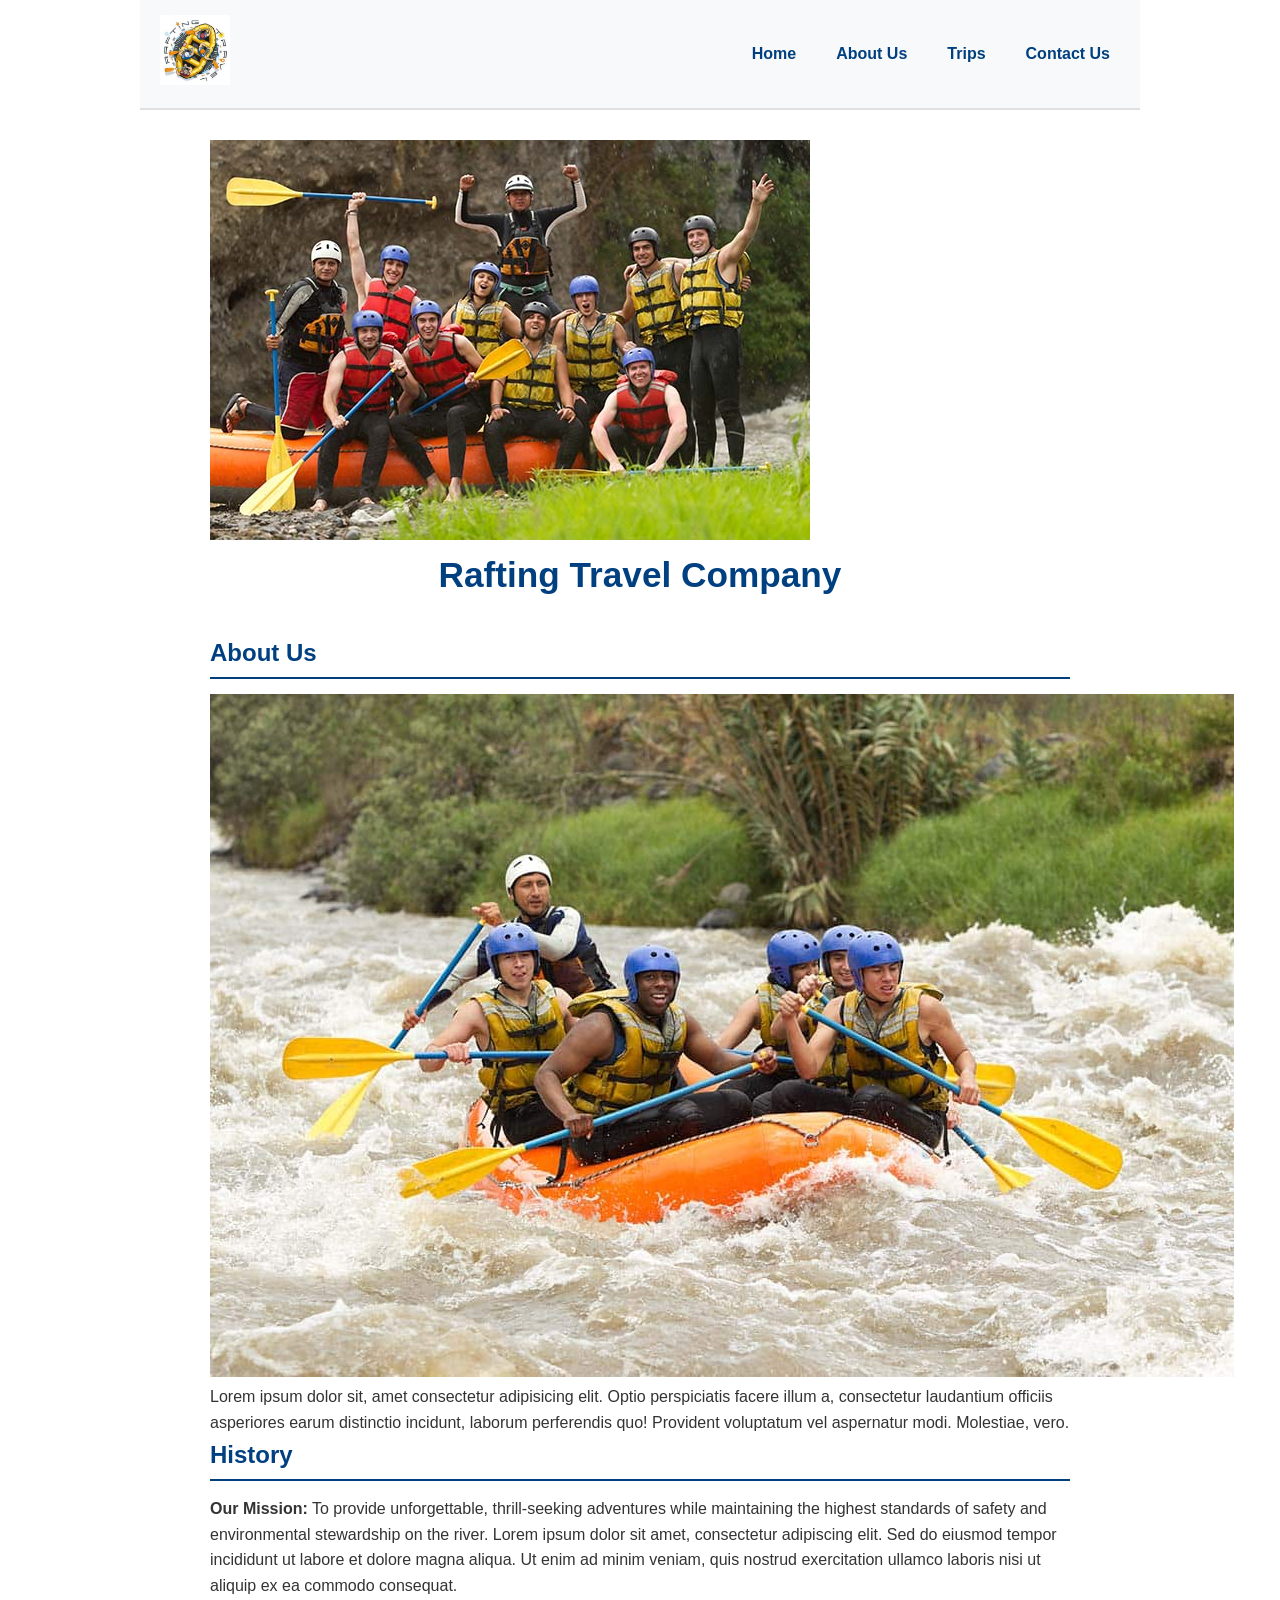
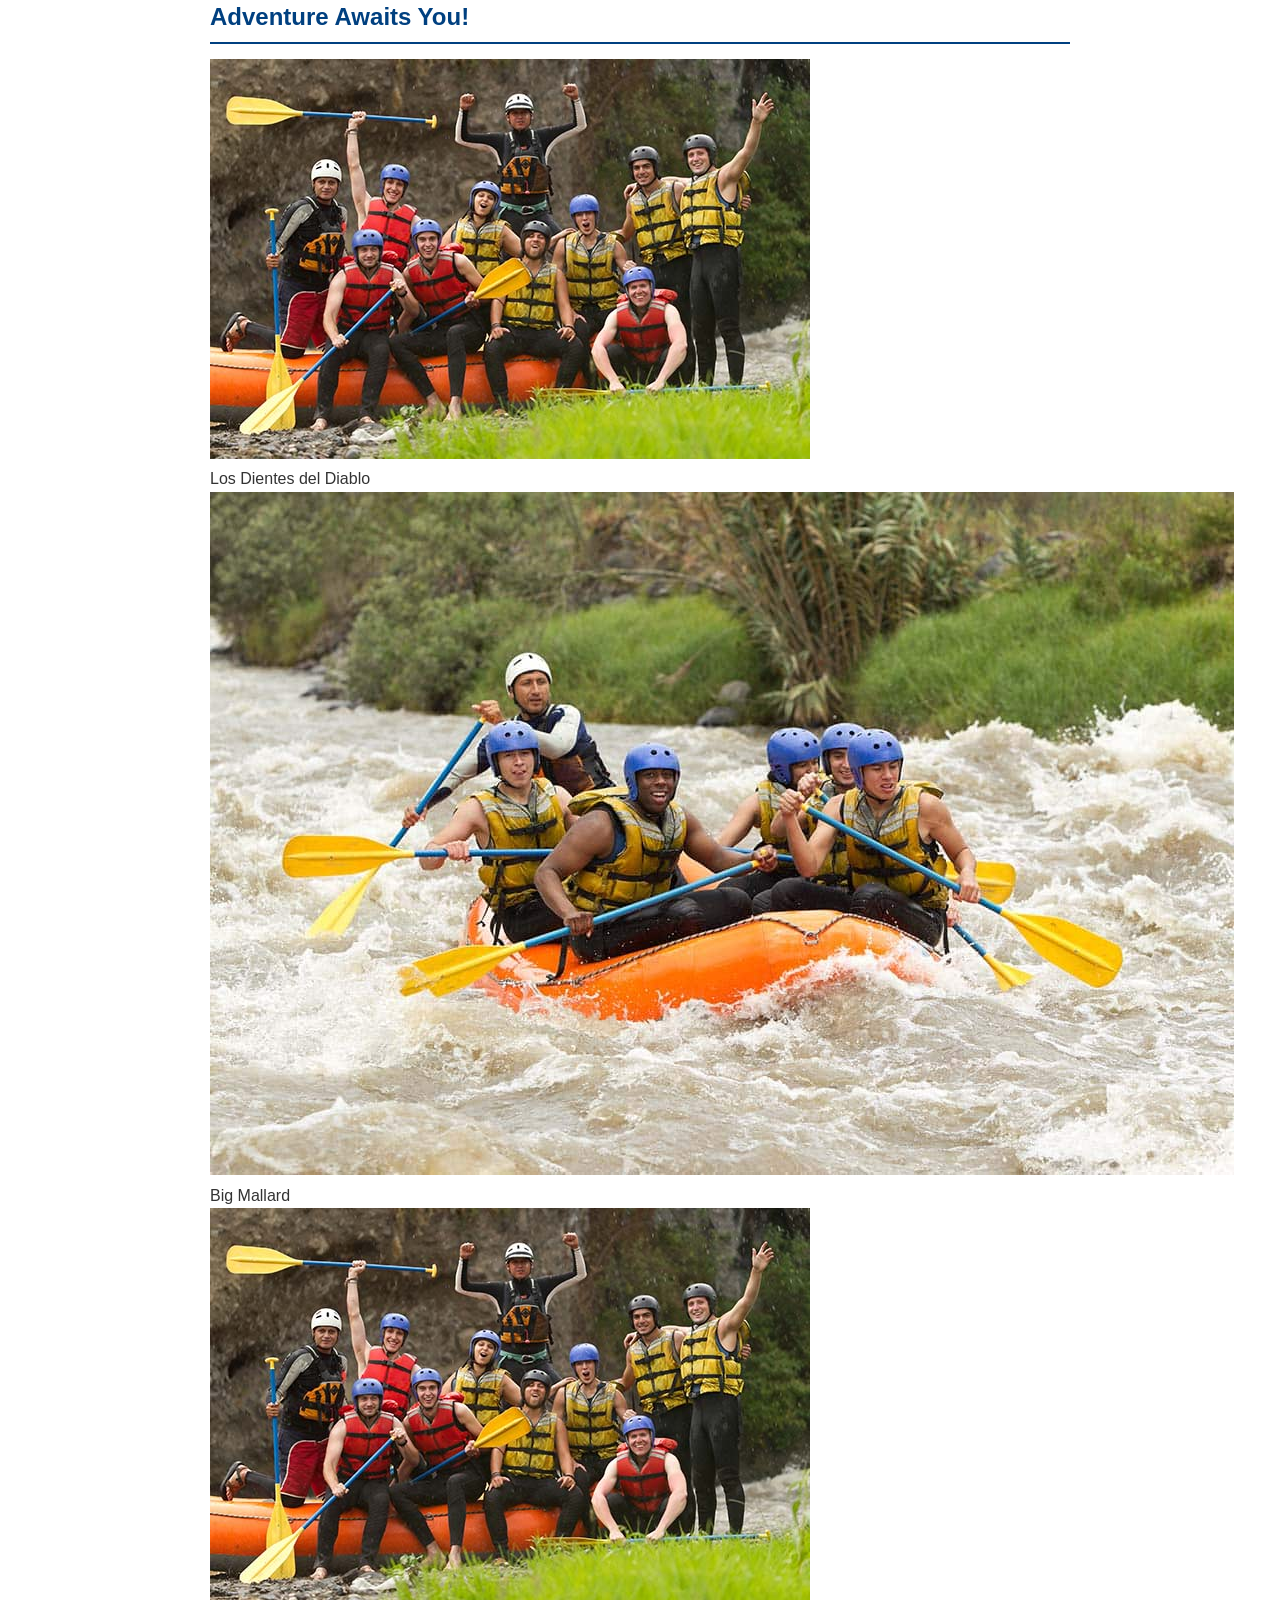
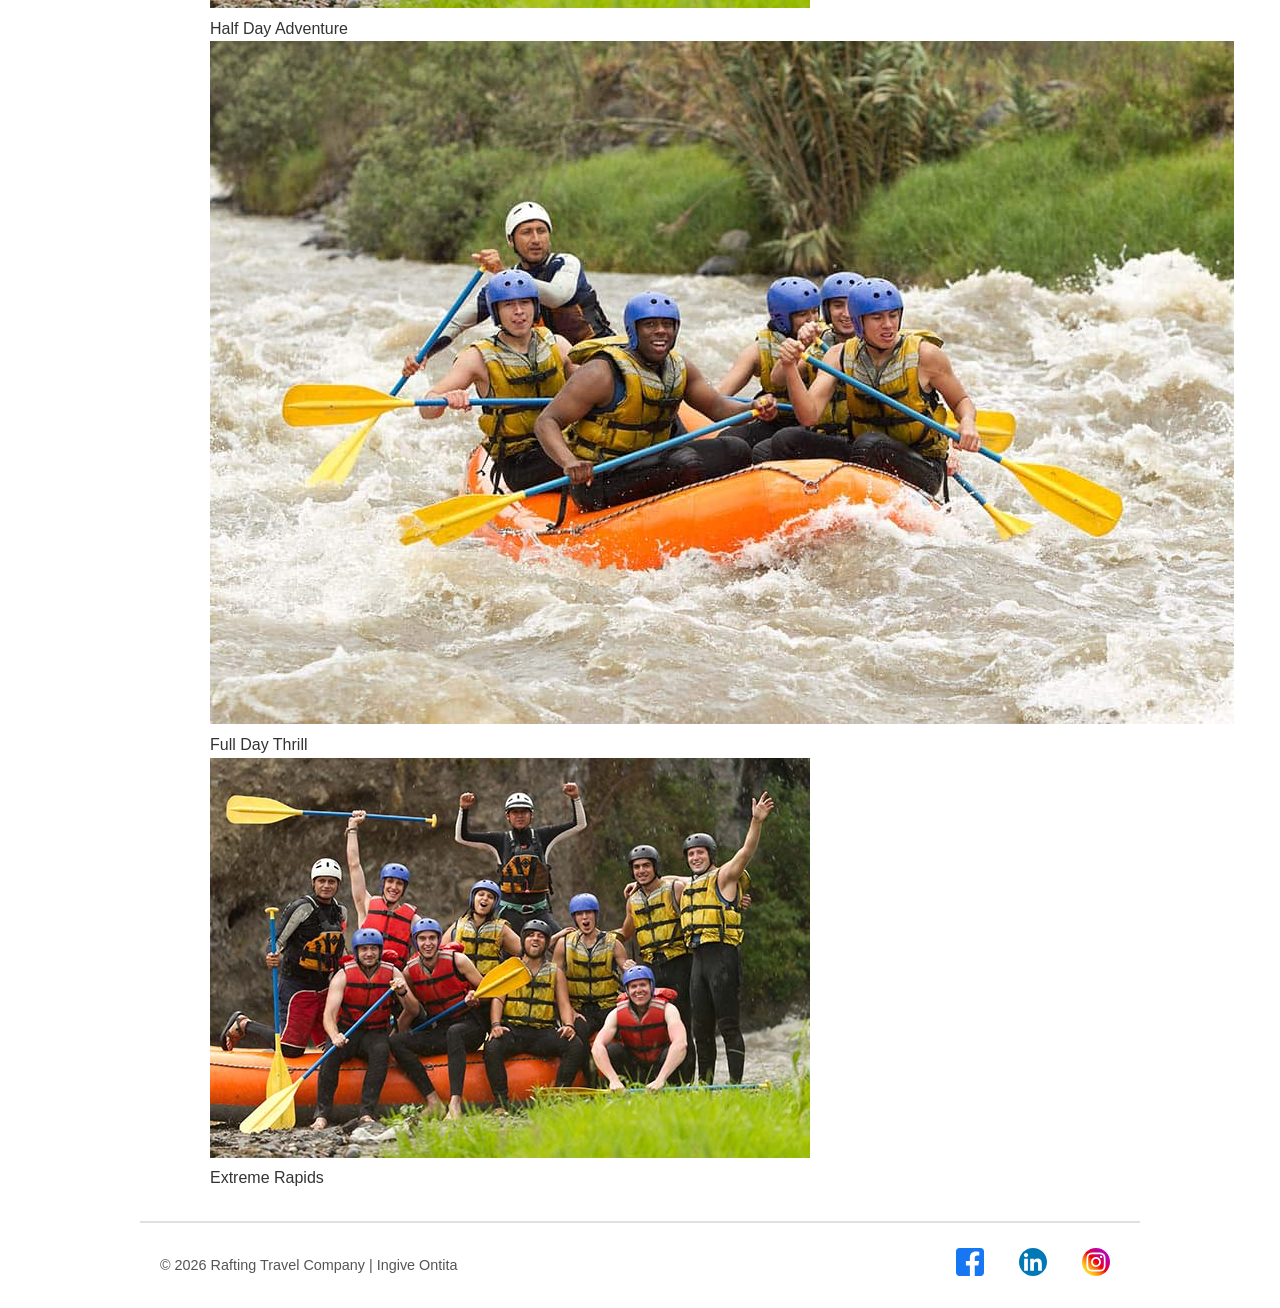
<file: wwr/index.html>
<!DOCTYPE html>
<html lang="en">

<head>
    <meta charset="UTF-8">
    <meta name="viewport" content="width=device-width, initial-scale=1.0">
    <meta name="description"
      content="Discover the story, mission, and passionate team behind Rafting travel Company, delivering exceptional river rafting experiences.">
    <meta name="author" content="Ingive Ontita">
    <title>About Us | Rafting Travel Company</title>
    <link rel="stylesheet" href="styles/rafting.css">
</head>

<body>
    <header>
        <a href="index.html">
            <img src="images/site-logo.png" alt="Rafting Travel Company Logo" class="logo">
        </a>

        <nav>
            <ul>
                <li><a href="index.html">Home</a></li>
                <li><a href="about.html">About Us</a></li>
                <li><a href="trips.html">Trips</a></li>
                <li><a href="contact.html">Contact Us</a></li>
            </ul>
        </nav>
    </header>

    <main>
        <div class="hero">
            <img src="images/rafting.jpg"
              alt="Thrilling white water rafting group adventure down river rapids">
            <h1>Rafting Travel Company</h1>

            <article>
                <h2>About Us</h2>
                <img src="images/happy.jpg"
                  alt="Smiling clients wearing helmets and life jackets after an exciting trip">
                <p>
                    Lorem ipsum dolor sit, amet consectetur adipisicing elit. Optio perspiciatis
                    facere illum a, consectetur laudantium officiis asperiores earum distinctio
                    incidunt,
                    laborum perferendis quo! Provident voluptatum vel aspernatur modi. Molestiae,
                    vero.
                </p>
            </article>
        </div>

        <section class="history">
            <h2>History</h2>
            <p>
                <strong>Our Mission:</strong> To provide unforgettable, thrill-seeking adventures
                while maintaining the highest standards of safety and environmental stewardship on
                the river. Lorem ipsum dolor sit amet, consectetur adipiscing elit. Sed do eiusmod
                tempor incididunt ut labore et dolore magna aliqua. Ut enim ad minim veniam, quis
                nostrud
                exercitation ullamco laboris nisi ut aliquip ex ea commodo consequat.
            </p>
        </section>

        <section class="adventures">
            <h2>Adventure Awaits You!</h2>
            <div class="adventure-gallery">
                <figure>
                    <img src="images/rafting.jpg" alt="Rafting down Los Dientes del Diablo rapid">
                    <figcaption>Los Dientes del Diablo</figcaption>
                </figure>
                <figure>
                    <img src="images/happy.jpg" alt="Group enjoying Big Mallard rapid">
                    <figcaption>Big Mallard</figcaption>
                </figure>
                <figure>
                    <img src="images/rafting.jpg" alt="Raft navigating Half Day Adventure route">
                    <figcaption>Half Day Adventure</figcaption>
                </figure>
                <figure>
                    <img src="images/happy.jpg" alt="Full day white water rafting adventure">
                    <figcaption>Full Day Thrill</figcaption>
                </figure>
                <figure>
                    <img src="images/rafting.jpg" alt="Rafting through extreme rapids">
                    <figcaption>Extreme Rapids</figcaption>
                </figure>
            </div>
        </section>
    </main>

    <footer>
        <p>&copy; 2026 Rafting Travel Company | Ingive Ontita</p>
        <nav class="socialmedia">
            <a href="https://facebook.com">
                <img src="images/facebook.svg" alt="Facebook Icon">
            </a>
            <a href="https://linkedin.com">
                <img src="images/linkedin.svg" alt="LinkedIn Icon">
            </a>
            <a href="https://instagram.com">
                <img src="images/instagram.svg" alt="Instagram Icon">
            </a>
        </nav>
    </footer>
</body>

</html>
</file>
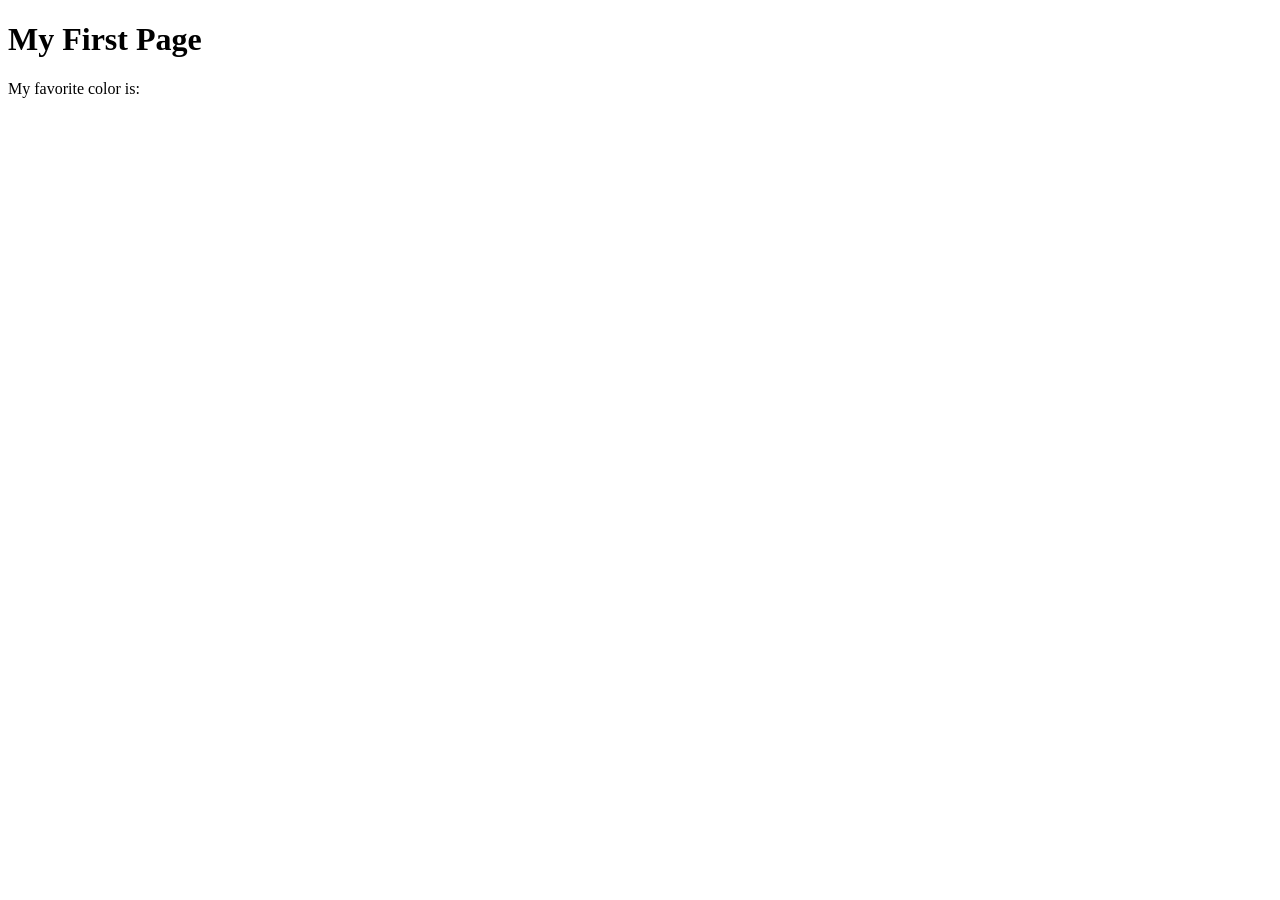
<file: week01/first-page.html>
<!DOCTYPE html>
<html lang="en">
<head>
    <meta charset="UTF-8">
    <meta name="viewport" content="width=device-width, initial-scale=1.0">
    <title>My First Page</title>
</head>
<body>
    <h1>My First Page</h1>
    <p>My favorite color is: </p>
</body>
</html>
</file>
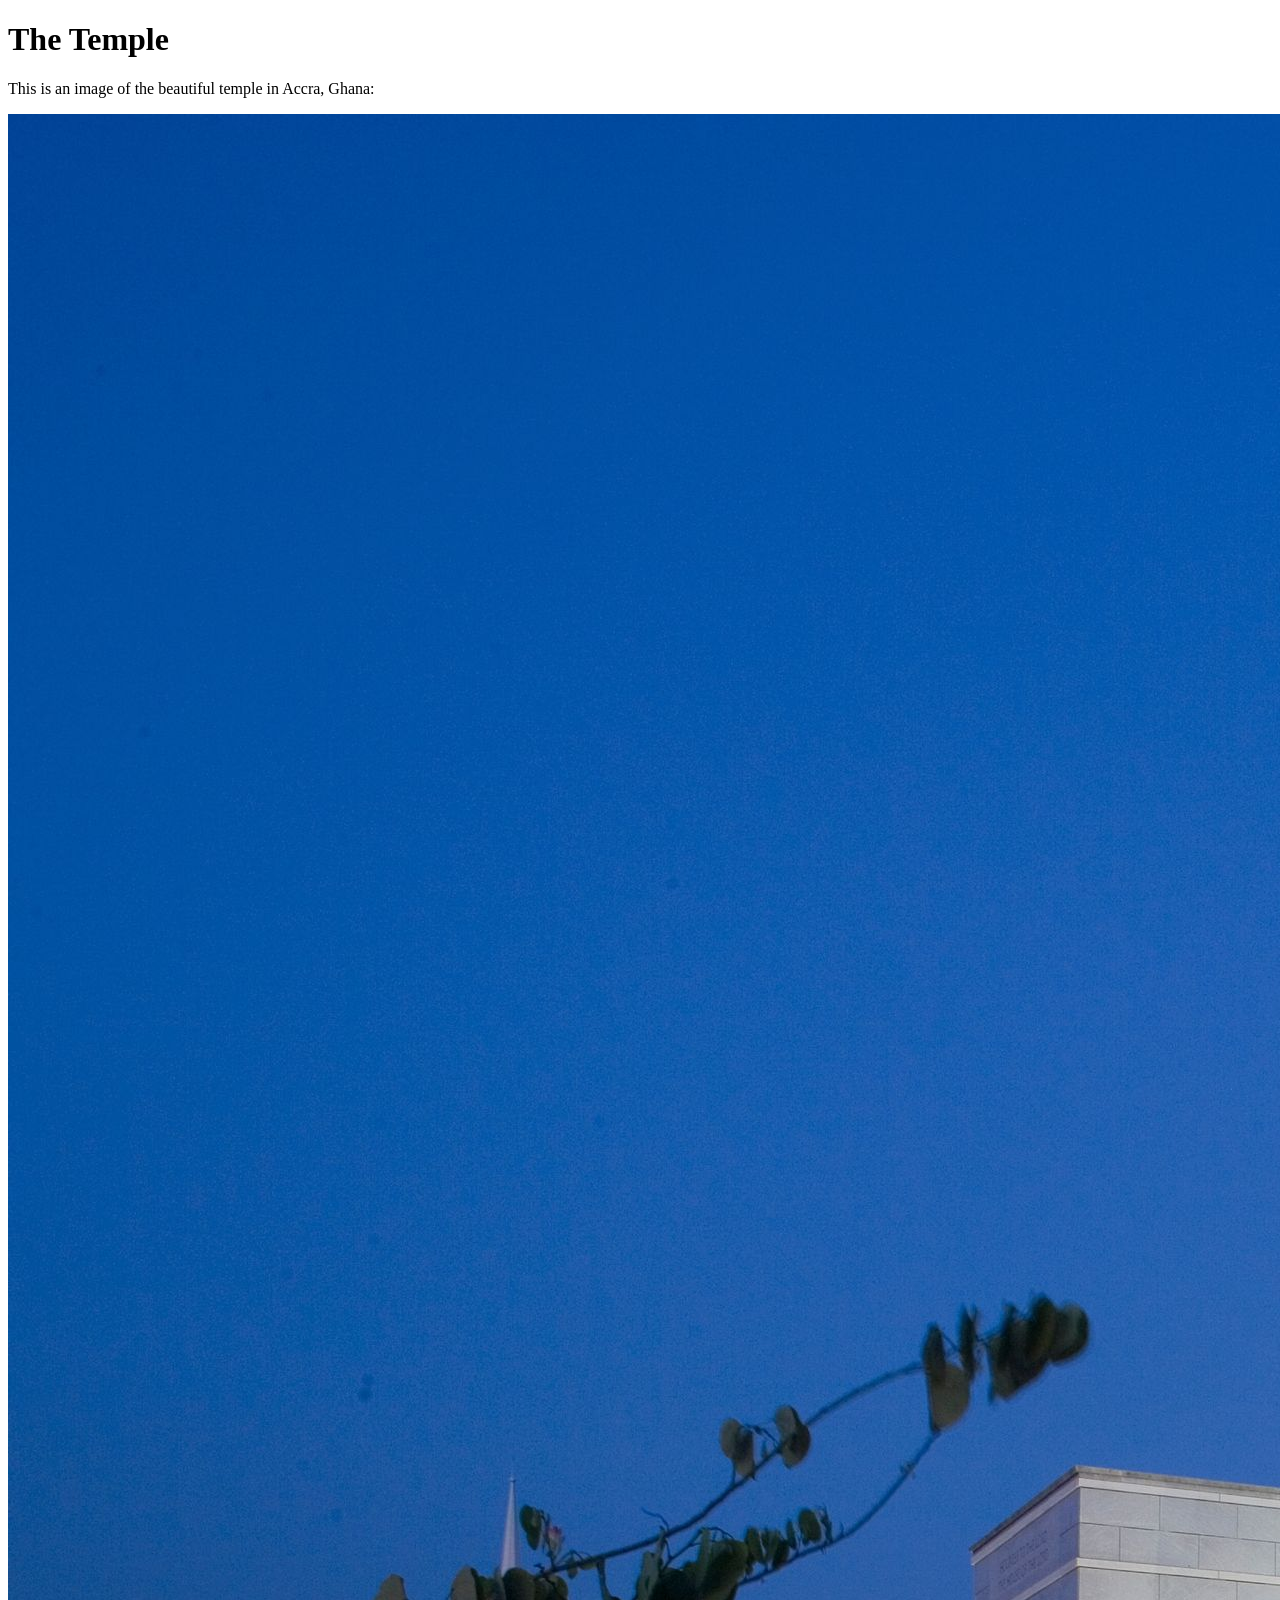
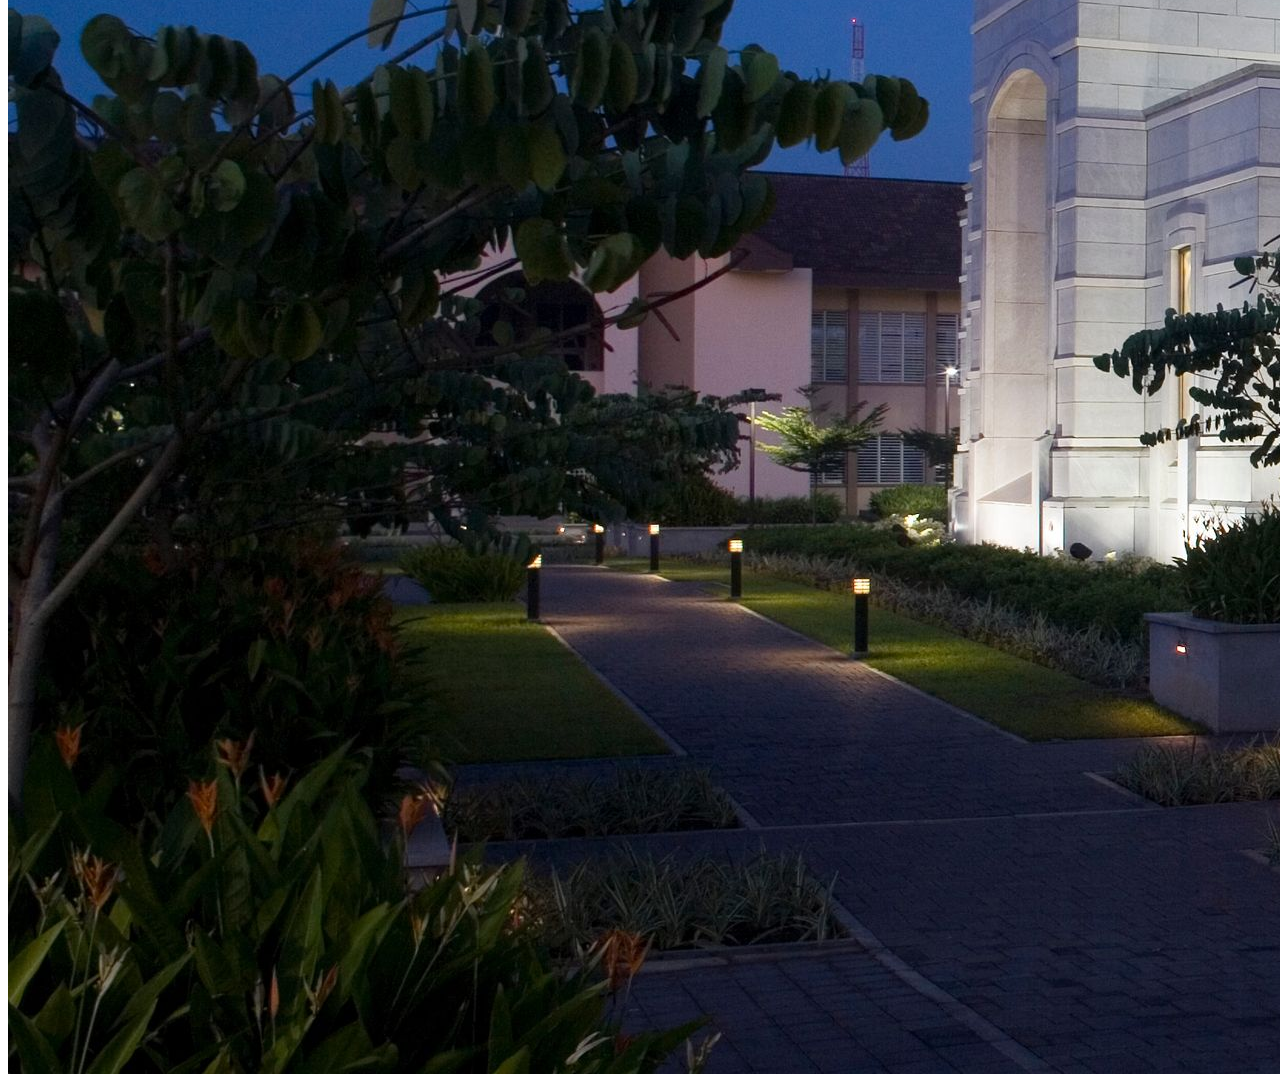
<file: week01/images.html>
<!DOCTYPE html>
<html lang="en">
<head>
    <meta charset="UTF-8">
    <meta name="viewport" content="width=device-width, initial-scale=1.0">
    <title>Temple Image</title>
</head>
<body>
    <h1>The Temple</h1>
    <p>This is an image of the beautiful temple in Accra, Ghana:</p>
    <img src="images/temple-large.jpeg" alt="The Accra Ghana Temple">
    
</body>
</html>
</file>
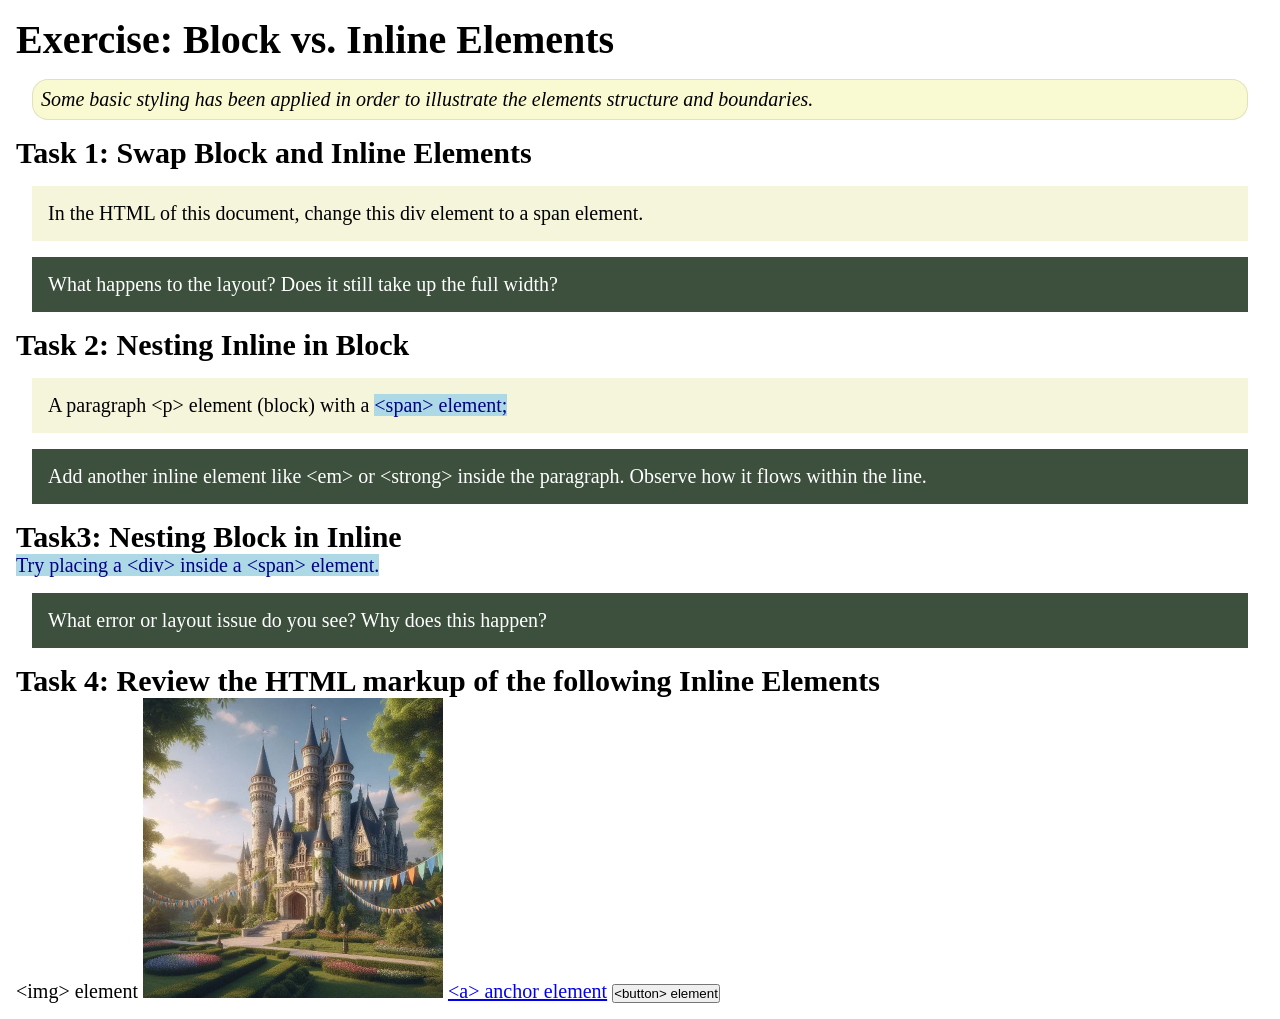
<file: week02/block-vs-inline.html>
<!DOCTYPE html>
<html lang="en">

<head>
    <meta charset="UTF-8">
    <meta name="viewport" content="width=device-width, initial-scale=1.0">
    <title>Exercise: Block vs. Inline Elements</title>
    <link rel="stylesheet" href="styles/block-vs-inline.css">
</head>

<body>
    <main>
        <h1>Exercise: Block vs. Inline Elements</h1>
        <p class="note">Some basic styling has been applied in order to illustrate the elements structure and
            boundaries.</p>

        <h2>Task 1: Swap Block and Inline Elements</h2>
        <div>In the HTML of this document, change this div element to a span element.</div>

        <p class="question">What happens to the layout? Does it still take up the full width?</p>

        <h2>Task 2: Nesting Inline in Block</h2>
        <p>A paragraph &lt;p&gt; element (block) with a <span>&lt;span&gt; element;</span></p>
        <p class="question">Add another inline element like &lt;em&gt; or &lt;strong&gt; inside the paragraph. Observe
            how it flows within the line.</p>

        <h2>Task3: Nesting Block in Inline</h2>
        <span>Try placing a &lt;div&gt; inside a &lt;span&gt; element.</span>
            <p class="question">What error or layout issue do you see? Why does this happen?</p>


            <h2>Task 4: Review the HTML markup of the following Inline Elements</h2>
        &lt;img&gt; element
        <img src="images/castle.webp" alt="placeholder image (images are inline)" width="300" height="300">
        <a href="https://churchofjesuschrist.org">&lt;a&gt; anchor element</a>
        <button type="button">&lt;button&gt; element</button>
    </main>
</body>

</html>
</file>
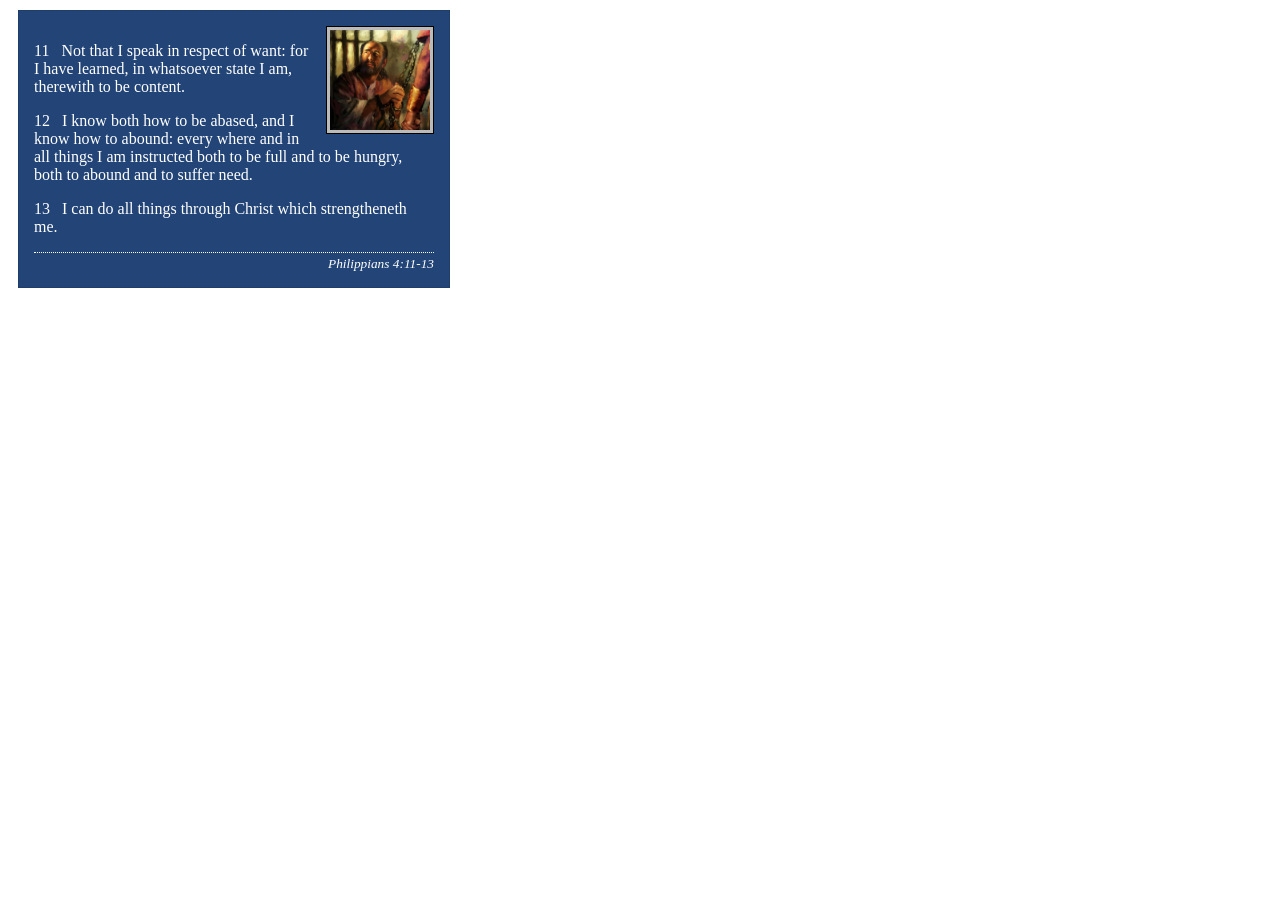
<file: week02/box-model-solution.html>
<!DOCTYPE html>
<html lang="en">
<head>
    <meta charset="UTF-8">
    <meta name="viewport" content="width=device-width, initial-scale=1.0">
    <title>Box Model Activity</title>
    <link rel="stylesheet" href="styles/box-model-solution.css">
</head>
<body>
    <main>
        <div class="callout">
            <img src="images/apostle-paul-imprisoned.webp" alt="Paul the Apostle - Imprisoned in Rome" width="200" height="200">
            <blockquote>
                <p>11 &nbsp; Not that I speak in respect of want: for I have learned, in whatsoever state I am, therewith to be content.</p>
                <p>12 &nbsp; I know both how to be abased, and I know how to abound: every where and in all things I am instructed both to be full and to be hungry, both to abound and to suffer need.</p>
                <p>13 &nbsp; I can do all things through Christ which strengtheneth me.</p>
            </blockquote>
            <cite>Philippians 4:11-13</cite>
        </div>
    </main>
</body>
</html>
</file>
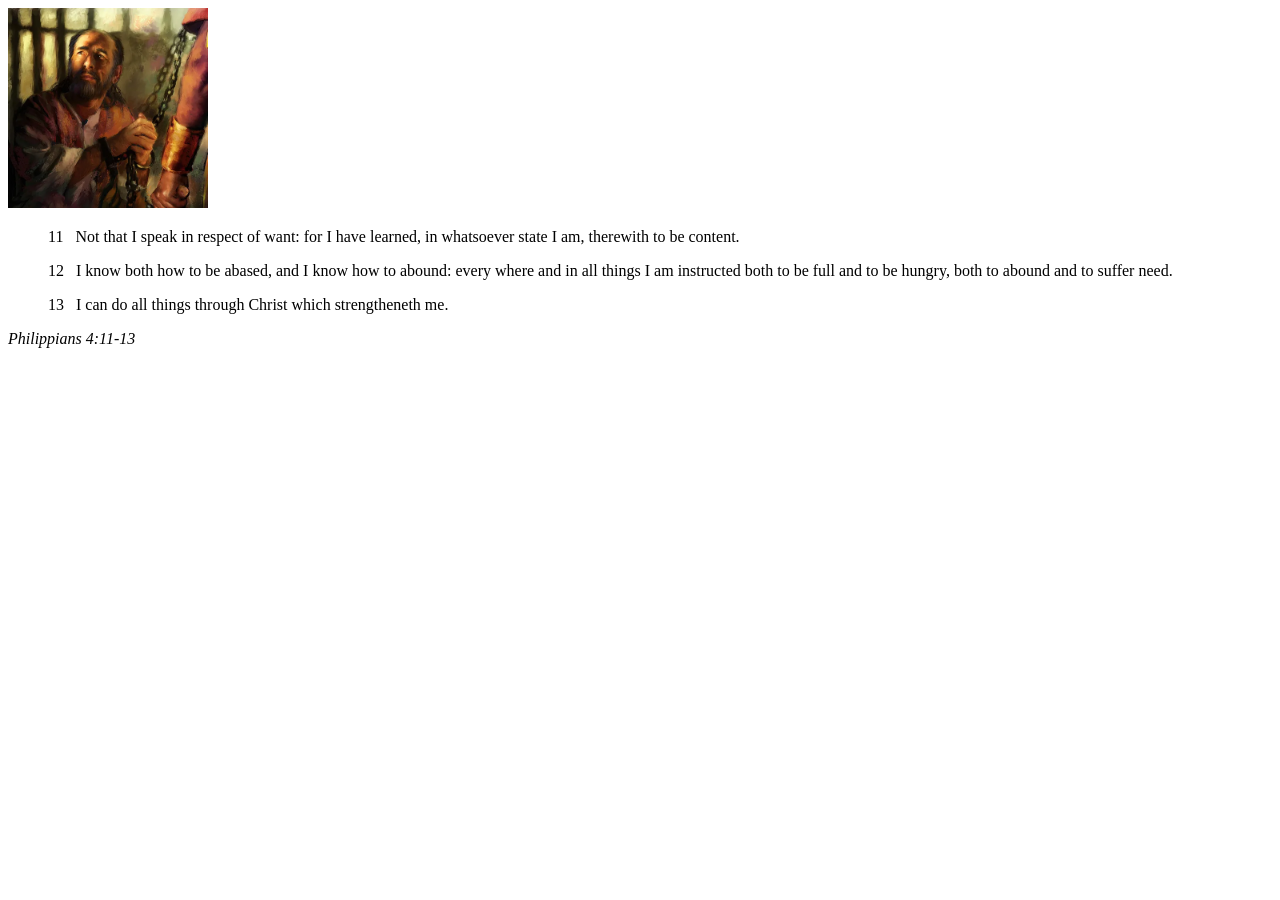
<file: week02/box-model.html>
<!DOCTYPE html>
<html lang="en">
<head>
    <meta charset="UTF-8">
    <meta name="viewport" content="width=device-width, initial-scale=1.0">
    <title>Box Model Activity</title>
</head>
<body>
    <main>
        <div class="callout">
            <img src="images/apostle-paul-imprisoned.webp" alt="Paul the Apostle - Imprisoned in Rome" width="200" height="200">
            <blockquote>
                <p>11 &nbsp; Not that I speak in respect of want: for I have learned, in whatsoever state I am, therewith to be content.</p>
                <p>12 &nbsp; I know both how to be abased, and I know how to abound: every where and in all things I am instructed both to be full and to be hungry, both to abound and to suffer need.</p>
                <p>13 &nbsp; I can do all things through Christ which strengtheneth me.</p>
            </blockquote>
            <cite>Philippians 4:11-13</cite>
        </div>
    </main>
</body>
</html>
</file>
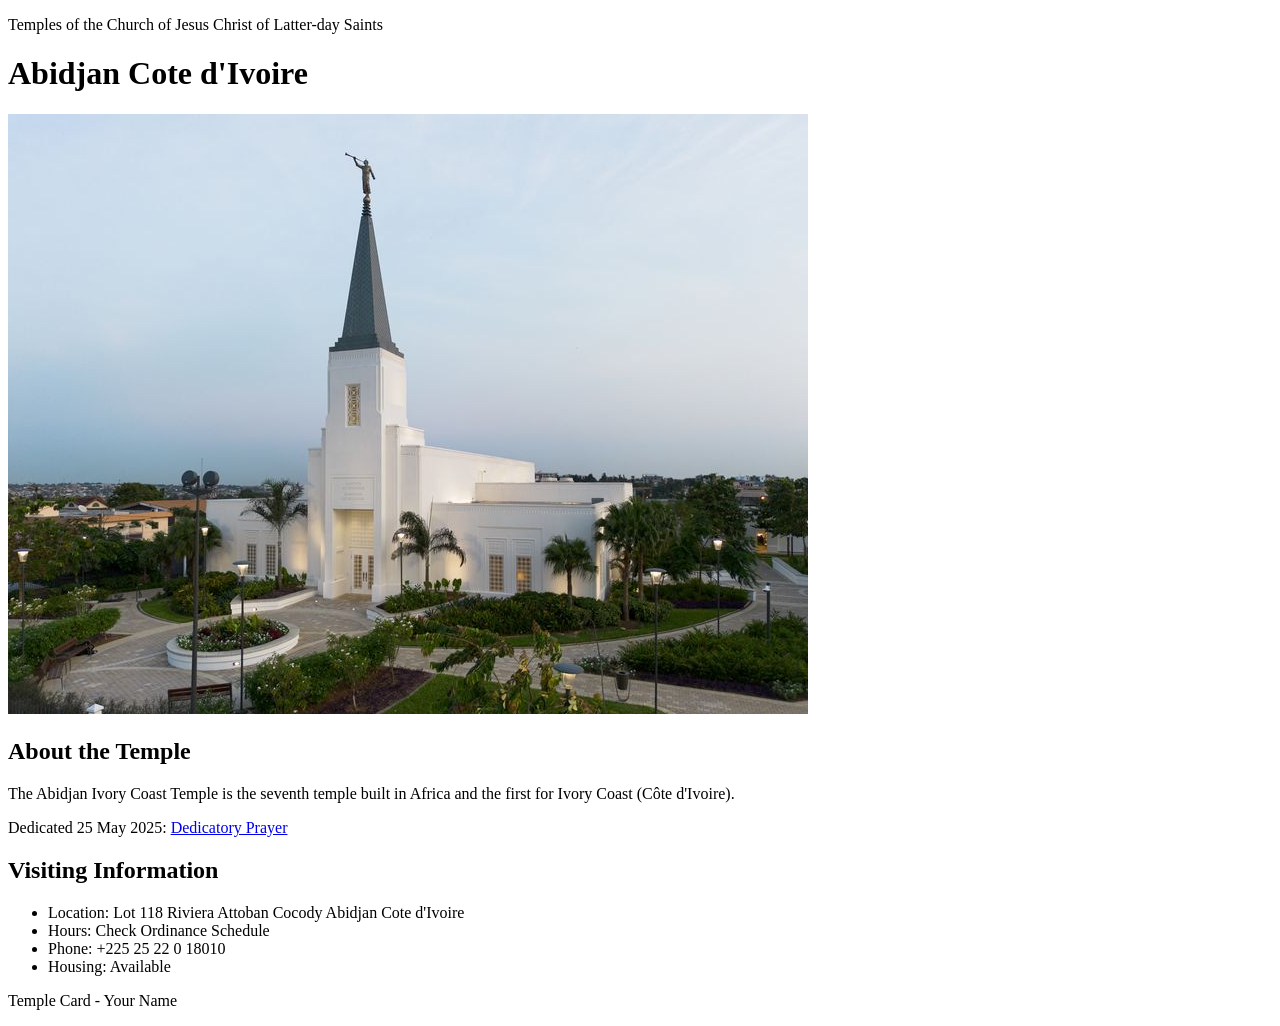
<file: week02/temple.html>
<!DOCTYPE html>
<html lang="en">

<head>
    <meta charset="UTF-8">
    <meta name="viewport" content="width=device-width, initial-scale=1.0">
    <title>Temple Card - Abidjan Cote d'Ivoire</title>
</head>

<body>
    <header>
        <p>Temples of the Church of Jesus Christ of Latter-day Saints</p>
    </header>
    <main>
        <h1>Abidjan Cote d'Ivoire</h1>
        <picture>
            <img src="images/abidjan-ivory-coast.jpeg" alt="Abidjan Cote d'Ivoire Temple">
        </picture>
        <section>
            <h2>About the Temple</h2>
            <p>The Abidjan Ivory Coast Temple is the seventh temple built in Africa and the first for Ivory Coast (Côte
                d'Ivoire).</p>
            <p>Dedicated 25 May 2025: <a
                    href="https://www.churchofjesuschrist.org/temples/dedicatory-prayer/abidjan-ivory-coast-temple/2025-05-25?lang=eng"
                    target="_blank" rel="noopener noreferrer">Dedicatory Prayer</a></p>
        </section>
        <section>
            <h2>Visiting Information</h2>
            <ul>
                <li>Location: Lot 118 Riviera Attoban Cocody Abidjan Cote d'Ivoire</li>
                <li>Hours: Check Ordinance Schedule</li>
                <li>Phone: +225 25 22 0 18010</li>
                <li>Housing: Available</li>
            </ul>
        </section>
    </main>
    <footer>
        <p>Temple Card - Your Name</p>
    </footer>
</body>

</html>
</file>
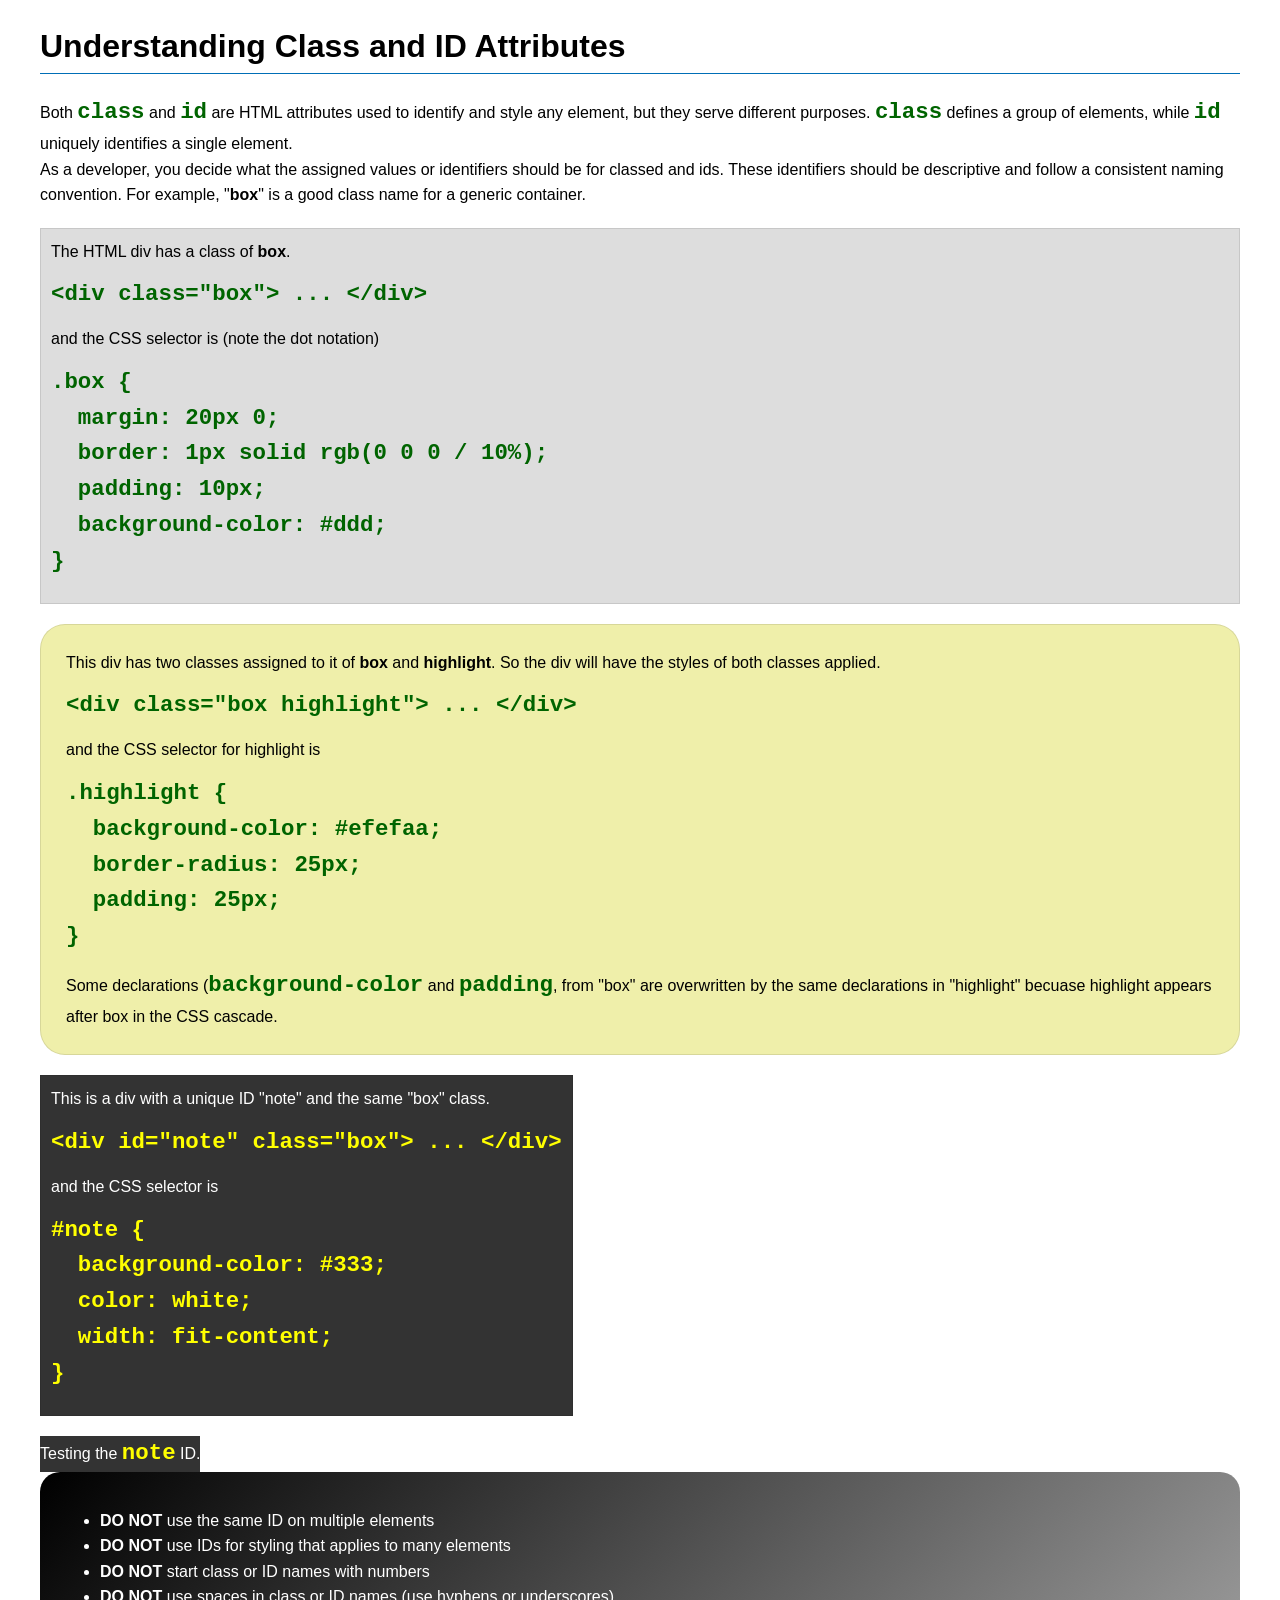
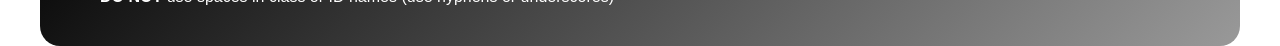
<file: week03/class-and-id.html>
<!DOCTYPE html>
<html lang="en">

<head>
    <meta charset="UTF-8">
    <meta name="viewport" content="width=device-width, initial-scale=1.0">
    <title>Class vs ID Attributes</title>
    <link rel="stylesheet" href="styles/class-and-id.css">
</head>

<body>
    <h1>Understanding Class and ID Attributes</h1>
    <p>Both <code>class</code> and <code>id</code> are HTML attributes used to identify and style any element, but they
        serve different purposes. <code>class</code> defines a group of elements, while <code>id</code> uniquely
        identifies a single element.</p>
    <p>As a developer, you decide what the assigned values or identifiers should be for classed and ids. These
        identifiers should be
        descriptive and follow a consistent naming convention. For example, "<strong>box</strong>" is a good class name
        for a generic container.</p>
    <div class="box">
        <p>The HTML div has a class of <strong>box</strong>.</p>
        <pre><code class="html">&lt;div class="box"&gt; ... &lt;/div&gt;</code></pre>
        and the CSS selector is (note the dot notation)
        <pre><code class="css">.box {
  margin: 20px 0;
  border: 1px solid rgb(0 0 0 / 10%);
  padding: 10px;
  background-color: #ddd; 
}</code></pre>
    </div>

    <div class="box highlight">
        <p>This div has two classes assigned to it of <strong>box</strong> and <strong>highlight</strong>. So the div
            will have the styles of both classes applied.</p>
        <pre><code class="html">&lt;div class="box highlight"&gt; ... &lt;/div&gt;</code></pre>
        and the CSS selector for highlight is
        <pre><code class="css">.highlight {
  background-color: #efefaa;
  border-radius: 25px;
  padding: 25px;
}</code></pre>
<p>Some declarations (<code>background-color</code> and <code>padding</code>, from "box" are overwritten by the same declarations in "highlight" becuase highlight appears after box in the CSS cascade.</p>
    </div>

    <div id="note" class="box">
        <p>This is a div with a unique ID "note" and the same "box" class.</p>
        <pre><code class="html">&lt;div id="note" class="box"&gt; ... &lt;/div&gt;</code></pre>
        and the CSS selector is
        <pre><code class="css">#note {
  background-color: #333;
  color: white;
  width: fit-content;
}</code></pre>
    </div>

    <div id="note">
        <p>Testing the <code>note</code> ID.</p>
    </div>

    <section id="best-practice">
        <ul>
            <li><strong>DO NOT</strong> use the same ID on multiple elements</li>
            <li><strong>DO NOT</strong> use IDs for styling that applies to many elements</li>
            <li><strong>DO NOT</strong> start class or ID names with numbers</li>
            <li><strong>DO NOT</strong> use spaces in class or ID names (use hyphens or underscores)</li>
        </ul>
    </section>




</body>

</html>
</file>
<file: wwr/styles/rafting.css>
/* ==========================================================================
   Global Reset & Layout
   ========================================================================== */
* {
    margin: 0;
    padding: 0;
    box-sizing: border-box;
}

body {
    font-family: Arial, Helvetica, sans-serif;
    line-height: 1.6;
    color: #333333;
    background-color: #ffffff;
}

/* ==========================================================================
   Header & Navigation
   ========================================================================== */
header {
    display: flex;
    justify-content: space-between;
    align-items: center;
    max-width: 1000px;
    margin: 0 auto;
    padding: 15px 20px;
    background-color: #f8f9fa;
    border-bottom: 2px solid #e0e0e0;
}

header .logo {
    max-height: 70px;
    width: auto;
}

nav ul {
    display: flex;
    list-style: none;
    gap: 20px;
}

nav a {
    text-decoration: none;
    color: #004080;
    font-weight: bold;
    padding: 5px 10px;
    transition: color 0.2s ease;
}

nav a:hover {
    color: #002b55;
    text-decoration: underline;
}

/* ==========================================================================
   Main Content Container
   ========================================================================== */
main {
    max-width: 900px;
    margin: 30px auto;
    padding: 0 20px;
}

h1 {
    text-align: center;
    color: #004080;
    font-size: 2.2rem;
    margin-bottom: 30px;
}

h2 {
    color: #004080;
    font-size: 1.5rem;
    margin-bottom: 15px;
    border-bottom: 2px solid #004080;
    padding-bottom: 5px;
}

/* ==========================================================================
   Wireframe Block 1: Contact Info & Map (Side-by-Side Grid)
   ========================================================================== */
.contact-info {
    display: grid;
    grid-template-columns: 1fr 1fr;
    gap: 30px;
    align-items: center;
    margin-bottom: 40px;
}

.contact-info address {
    font-style: normal;
    font-size: 1.05rem;
    line-height: 1.8;
}

.contact-info address p {
    margin-bottom: 10px;
}

.map-container iframe {
    width: 100%;
    height: 250px;
    border: 1px solid #cccccc;
    border-radius: 4px;
}

/* ==========================================================================
   Wireframe Block 2: Team Grid (3 Profile Cards)
   ========================================================================== */
.team {
    margin-bottom: 40px;
}

.team-grid {
    display: grid;
    grid-template-columns: repeat(3, 1fr);
    gap: 20px;
    text-align: center;
}

.team-grid figure {
    background-color: #f9f9f9;
    border: 1px solid #e0e0e0;
    border-radius: 6px;
    padding: 12px;
    box-shadow: 0 2px 4px rgba(0, 0, 0, 0.05);
}

.team-grid img {
    width: 100%;
    height: 180px;
    object-fit: cover;
    border-radius: 4px;
}

.team-grid figcaption {
    margin-top: 10px;
    font-weight: bold;
    color: #222222;
    font-size: 0.95rem;
}

/* ==========================================================================
   Wireframe Block 3: Contact Form Layout
   ========================================================================== */
.contact-form-section {
    max-width: 700px;
    margin: 0 auto 40px auto;
}

.contact-form {
    background-color: #f4f6f8;
    padding: 25px;
    border: 1px solid #dddddd;
    border-radius: 6px;
}

.form-item {
    margin-bottom: 18px;
    display: flex;
    flex-direction: column;
}

.form-item label {
    font-weight: bold;
    margin-bottom: 6px;
    color: #222222;
}

.form-item input[type="text"],
.form-item input[type="email"],
.form-item textarea {
    padding: 10px;
    border: 1px solid #cccccc;
    border-radius: 4px;
    font-size: 1rem;
    font-family: inherit;
}

.form-item input[type="text"]:focus,
.form-item input[type="email"]:focus,
.form-item textarea:focus {
    border-color: #004080;
    outline: none;
    box-shadow: 0 0 4px rgba(0, 64, 128, 0.3);
}

/* Fieldset & Radio Buttons */
.contact-form fieldset {
    border: 1px solid #cccccc;
    border-radius: 4px;
    padding: 15px;
    margin-bottom: 18px;
    background-color: #ffffff;
}

.contact-form legend {
    font-weight: bold;
    padding: 0 8px;
    color: #004080;
}

.contact-form fieldset label {
    display: block;
    margin-bottom: 8px;
    font-weight: normal;
    cursor: pointer;
}

.contact-form fieldset label input[type="radio"] {
    margin-right: 8px;
}

/* Checkbox Alignment */
.checkbox-item {
    flex-direction: row;
    align-items: center;
    gap: 10px;
}

.checkbox-item label {
    font-weight: normal;
    margin-bottom: 0;
    cursor: pointer;
}

.checkbox-item input[type="checkbox"] {
    width: 18px;
    height: 18px;
    cursor: pointer;
}

/* Submit Button */
.submit-btn {
    background-color: #004080;
    color: #ffffff;
    font-size: 1.1rem;
    font-weight: bold;
    padding: 12px;
    border: none;
    border-radius: 4px;
    cursor: pointer;
    width: 100%;
    transition: background-color 0.2s ease;
}

.submit-btn:hover {
    background-color: #002b55;
}

/* ==========================================================================
   Footer & Social Links
   ========================================================================== */
footer {
    display: flex;
    justify-content: space-between;
    align-items: center;
    max-width: 1000px;
    margin: 0 auto;
    padding: 20px;
    border-top: 2px solid #e0e0e0;
    font-size: 0.9rem;
    color: #555555;
}

.socialmedia {
    display: flex;
    gap: 15px;
}

.socialmedia img {
    width: 28px;
    height: 28px;
}

/* ==========================================================================
   Responsive Mobile Layout
   ========================================================================== */
@media (max-width: 650px) {

    header,
    footer {
        flex-direction: column;
        gap: 15px;
        text-align: center;
    }

    .contact-info,
    .team-grid {
        grid-template-columns: 1fr;
    }
}
</file>
<file: week02/styles/block-vs-inline.css>
* {
    margin: 0;
    padding: 0;
}

body {
    font-size: 20px;
    margin: 1rem;
}

p,
div {
    background-color: beige;
    margin: 1rem;
    padding: 1rem;
}

span {
    color: navy;
    background-color: lightblue;
}

code {
    margin: 0;
    padding: 0;
    color: green;
    font-size: 1.2rem;
}

.note {
    font-style: italic;
    background-color: lightgoldenrodyellow;
    border-radius: 1rem;
    border: 1px solid rgb(0 0 0 / 10%);
    margin: 1rem;
    padding: .5rem;
}

.question {
    background-color: #3d503d;
    color: #fff;
}
</file>
<file: week02/styles/box-model-solution.css>
.callout {
    max-width: 400px;
    margin: 10px;
    border: 1px solid rgba(0, 0, 0, .1);
    padding: 15px;
    background-color: #247;
    color: #fff;
}

.callout img {
    float: right;
    margin: 0 0 10px 15px;
    border: 1px solid #000;
    padding: 3px;
    background-color: #bbb;
    width: 100px;
    height: auto;

}

blockquote {
    margin: 0;
}

cite {
    display: block;
    border-top: 1px dotted #fff;
    padding-top: 3px;
    text-align: right;
    font-size: smaller;
}
</file>
<file: week03/styles/class-and-id.css>
body {
    font-family: Arial, sans-serif;
    line-height: 1.6;
    margin: 0;
    padding: 0 40px;
}

h1 {
    border-bottom: 1px solid rgb(0 110 182);
    padding-bottom: 0;
}



p {
    margin: 0;
}

code {
    color: darkgreen;
    font-weight: 700;
    font-size: 1.4rem;
}

/* Class examples - can be reused */

.box {
    margin: 20px 0;
    border: 1px solid rgb(0 0 0 / 10%);
    padding: 10px;
    background-color: #ddd; /* this is shorthand for #dddddd */
}

.highlight {
    background-color: #efefaa;
    border-radius: 25px;
    padding: 25px;
}

/* ID examples - should be unique */

#note {
    background-color: #333;
    color: white;
    width: fit-content;
}

#note code {
    color: yellow;
}

#best-practice {
    background: linear-gradient(135deg, #000 0%, #999 100%);
    color: white;
    border-radius: 20px;
    padding: 20px
}
</file>
